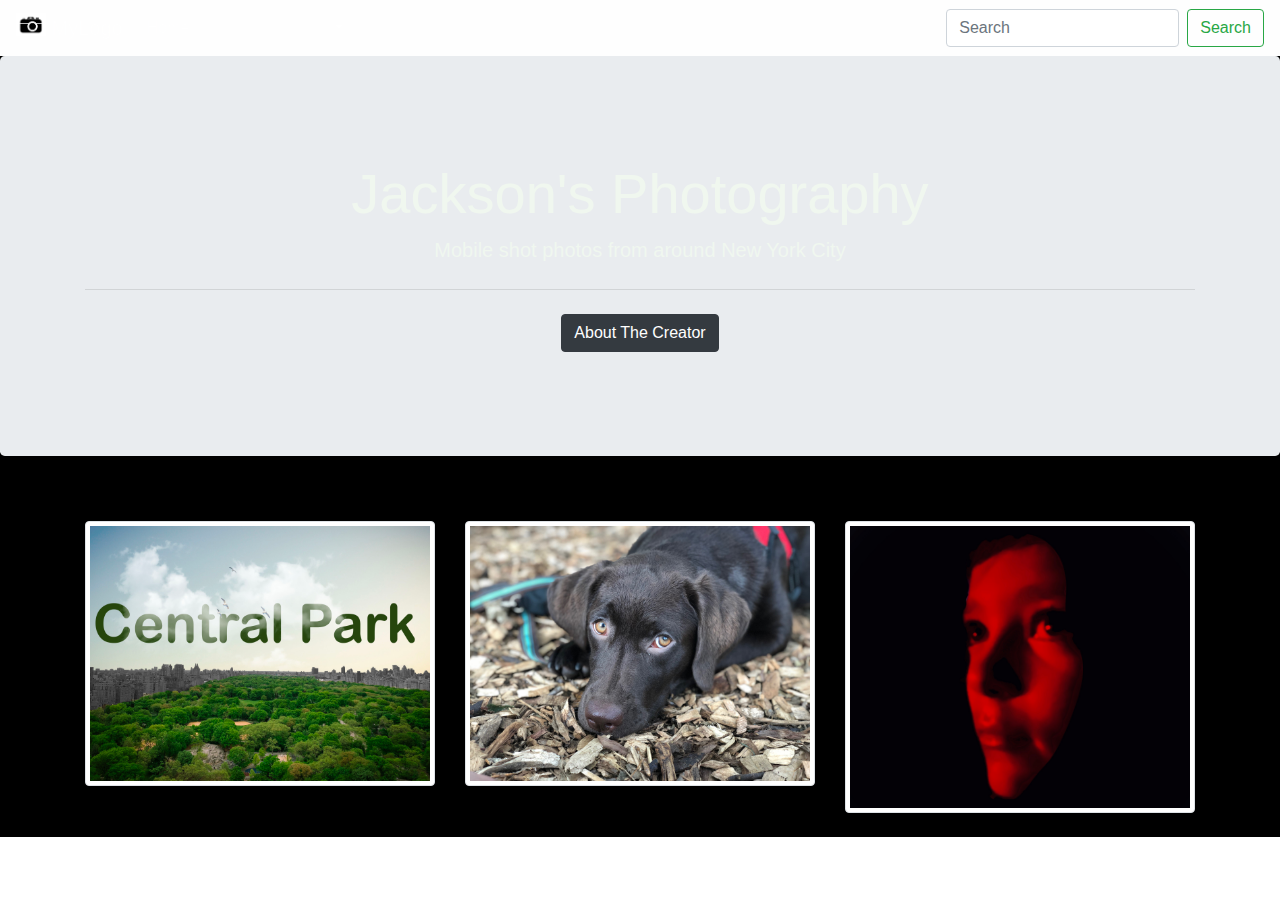
<file: index.html>
<!doctype html>
<html lang="en">
  <head>
    <!-- Required meta tags -->
    <meta charset="utf-8">
    <meta name="viewport" content="width=device-width, initial-scale=1, shrink-to-fit=no">
    <!-- Bootstrap CSS -->
    <link rel="stylesheet" href="https://stackpath.bootstrapcdn.com/bootstrap/4.3.1/css/bootstrap.min.css" integrity="sha384-ggOyR0iXCbMQv3Xipma34MD+dH/1fQ784/j6cY/iJTQUOhcWr7x9JvoRxT2MZw1T" crossorigin="anonymous">
    <link rel = "stylesheet" type = "text/css" href = "styles.css" />
    <title>Home</title>
  </head>
  <body>
    <!--navar-->
    <nav class="navbar navbar-expand-lg navbar-dark sticky-top ">
      <a class="navbar-brand" href="#">
        <img src="[data-uri]" width="30" height="30" class="d-inline-block align-top" alt="">
        MyLogo
    </a>
      
      <button class="navbar-toggler" type="button" data-toggle="collapse" data-target="#navbarSupportedContent" aria-controls="navbarSupportedContent" aria-expanded="false" aria-label="Toggle navigation">
        <span class="navbar-toggler-icon"></span>
      </button>
    
      <div class="collapse navbar-collapse" id="navbarSupportedContent">
        <ul class="navbar-nav mr-auto">
          <li class="nav-item active">
            <a class="nav-link" href="./index.html  ">Home <span class="sr-only">(current)</span></a>
          </li>
          <li class="nav-item ">
            <a class="nav-link" href="./about.html">About <span class="sr-only">(current)</span></a>
          </li>
          <li class="nav-item dropdown">
            <a class="nav-link dropdown-toggle" href="#" id="navbarDropdown" role="button" data-toggle="dropdown" aria-haspopup="true" aria-expanded="false">
              Galleries
            </a>
            <div class="dropdown-menu" aria-labelledby="navbarDropdown">
              <a class="dropdown-item" href="#">Architecture </a>
              <a class="dropdown-item" href="#">Portraits</a>
              <a class="dropdown-item" href="#">NYC Series</a>
              <a class="dropdown-item" href="#">Photoshops</a>
            </div>
          </li>
         
        </ul>
        <form class="form-inline my-2 my-lg-0">
          <input class="form-control mr-sm-2" type="search" placeholder="Search" aria-label="Search">
          <button class="btn btn-outline-success my-2 my-sm-0" type="submit">Search</button>
        </form>
      </div>
    </nav>

    <div class="backg">
    <!--jumbotron-->
    <div class="jumbotron">
      <div class="container text-center">
        <h1 class="display-4">Jackson's Photography</h1>
        <p class="lead">Mobile shot photos from around New York City</p>
        <hr class="my-4">
        <a class="btn btn-dark btn-md" href="about.html" role="button">About The Creator</a>
      </div>
    </div>
    <!--Grid-->

    

     <!--grid-->
     <div class="container">
      <div class="row">
        <div class="col-sm">
            <a href="#" class="d-block mb-4 h-100">
                <img class="img-fluid img-thumbnail" src="/images/image3.jpeg"
                alt="Central Park " height = "600" width = "600">
              </a>
        </div>
        <div class="col-sm">
            <a href="#" class="d-block mb-4 h-100">
                <img class="img-fluid img-thumbnail" src="/images/image0.jpeg" 
                   alt="">
                </a>
          </div>
          <div class="col-sm">
              <a href="#" class="d-block mb-4 h-100">
                  <img class="img-fluid img-thumbnail" src="images/image1.2.jpeg" alt="" height = "6000" width = "400">
                </a>
                
            </div>
          </div>
      
      
  

    <!-- Optional JavaScript -->
    <!-- jQuery first, then Popper.js, then Bootstrap JS -->
    <script src="https://code.jquery.com/jquery-3.3.1.slim.min.js" integrity="sha384-q8i/X+965DzO0rT7abK41JStQIAqVgRVzpbzo5smXKp4YfRvH+8abtTE1Pi6jizo" crossorigin="anonymous"></script>
    <script src="https://cdnjs.cloudflare.com/ajax/libs/popper.js/1.14.7/umd/popper.min.js" integrity="sha384-UO2eT0CpHqdSJQ6hJty5KVphtPhzWj9WO1clHTMGa3JDZwrnQq4sF86dIHNDz0W1" crossorigin="anonymous"></script>
    <script src="https://stackpath.bootstrapcdn.com/bootstrap/4.3.1/js/bootstrap.min.js" integrity="sha384-JjSmVgyd0p3pXB1rRibZUAYoIIy6OrQ6VrjIEaFf/nJGzIxFDsf4x0xIM+B07jRM" crossorigin="anonymous"></script>
  </body>
</html>
</file>
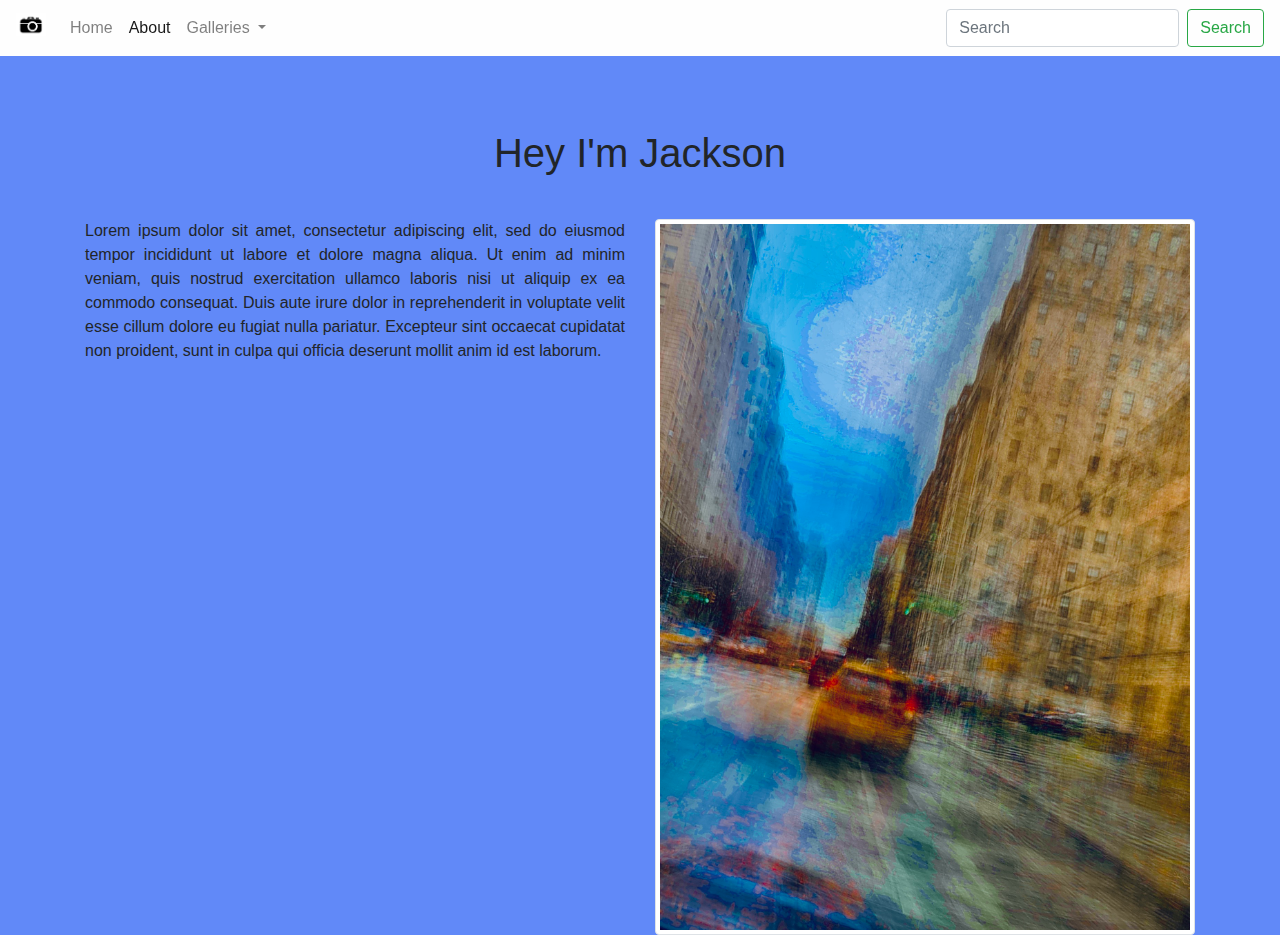
<file: about.html>
<!doctype html >
<html lang="en" id="htmlabout">
  <head>
    <!-- Required meta tags -->
    <meta charset="utf-8">
    <meta name="viewport" content="width=device-width, initial-scale=1, shrink-to-fit=no">
    <!-- Bootstrap CSS -->
    <link rel="stylesheet" href="https://stackpath.bootstrapcdn.com/bootstrap/4.3.1/css/bootstrap.min.css" integrity="sha384-ggOyR0iXCbMQv3Xipma34MD+dH/1fQ784/j6cY/iJTQUOhcWr7x9JvoRxT2MZw1T" crossorigin="anonymous">
    <link rel = "stylesheet" type = "text/css" href = "styles.css" />
    <title>About</title>
  </head>
  <body>
    <!--navar-->
    <nav class="navbar navbar-expand-lg navbar-light   sticky-top ">
      <a class="navbar-brand" href="#">
        <img src="[data-uri]" width="30" height="30" class="d-inline-block align-top" alt="">
        
    </a>
      
      <button class="navbar-toggler" type="button" data-toggle="collapse" data-target="#navbarSupportedContent" aria-controls="navbarSupportedContent" aria-expanded="false" aria-label="Toggle navigation">
        <span class="navbar-toggler-icon"></span>
      </button>
    
      <div class="collapse navbar-collapse" id="navbarSupportedContent">
        <ul class="navbar-nav mr-auto">
          <li class="nav-item ">
            <a class="nav-link" href="./index.html  ">Home <span class="sr-only">(current)</span></a>
          </li>
          <li class="nav-item active ">
            <a class="nav-link" href="./about.html">About <span class="sr-only">(current)</span></a>
          </li>
          <li class="nav-item dropdown">
            <a class="nav-link dropdown-toggle" href="#" id="navbarDropdown" role="button" data-toggle="dropdown" aria-haspopup="true" aria-expanded="false">
              Galleries
            </a>
            <div class="dropdown-menu" aria-labelledby="navbarDropdown">
              <a class="dropdown-item" href="architecture.html">Architecture </a>
              <a class="dropdown-item" href="portraits.html">Portraits</a>
              <a class="dropdown-item" href="nycseries.html">NYC Series</a>
              <a class="dropdown-item" href="photoshops.html">Photoshops</a>
            </div>
          </li>
         
        </ul>
        <form class="form-inline my-2 my-lg-0">
          <input class="form-control mr-sm-2" type="search" placeholder="Search" aria-label="Search">
          <button class="btn btn-outline-success my-2 my-sm-0" type="submit">Search</button>
        </form>
      </div>
    </nav>

    <div class="backgabout">
     <!--grid-->
     <div class="container">
      <div class="row">
        <div class="col-sm-2">
        </div>
        <div class="col-sm-8">
            
                <h1 class="about">Hey I'm Jackson</h1> 
                
          </div>
          <div class="col-sm-2">

            </div>
            </div>
            <div class="row">
              <div class="col-sm-6"><p style="text-align: justify;" id="aboutp">Lorem ipsum dolor sit amet, consectetur adipiscing elit, sed do eiusmod tempor incididunt ut labore et dolore magna aliqua. Ut enim ad minim veniam, quis nostrud exercitation ullamco laboris nisi ut aliquip ex ea commodo consequat. Duis aute irure dolor in reprehenderit in voluptate velit esse cillum dolore eu fugiat nulla pariatur. Excepteur sint occaecat cupidatat non proident, sunt in culpa qui officia deserunt mollit anim id est laborum.</p></div>
             
              <div class="col-sm-6"><img class="img-fluid img-thumbnail" id="lessh" src="/nycimages/image6.jpeg" 
                alt=""></div>
            
          </div>
          </div>
      
      
  

    <!-- Optional JavaScript -->
    <!-- jQuery first, then Popper.js, then Bootstrap JS -->
    <script src="https://code.jquery.com/jquery-3.3.1.slim.min.js" integrity="sha384-q8i/X+965DzO0rT7abK41JStQIAqVgRVzpbzo5smXKp4YfRvH+8abtTE1Pi6jizo" crossorigin="anonymous"></script>
    <script src="https://cdnjs.cloudflare.com/ajax/libs/popper.js/1.14.7/umd/popper.min.js" integrity="sha384-UO2eT0CpHqdSJQ6hJty5KVphtPhzWj9WO1clHTMGa3JDZwrnQq4sF86dIHNDz0W1" crossorigin="anonymous"></script>
    <script src="https://stackpath.bootstrapcdn.com/bootstrap/4.3.1/js/bootstrap.min.js" integrity="sha384-JjSmVgyd0p3pXB1rRibZUAYoIIy6OrQ6VrjIEaFf/nJGzIxFDsf4x0xIM+B07jRM" crossorigin="anonymous"></script>
  </body>
</html>
</file>
<file: styles.css>
h1{
    padding-top: 40px;
    font-family: Arial;
}
.navbar{
    background-color: #f7f7f710
}

.jumbotron{
        background-image: url(https://i.pinimg.com/originals/e2/d7/26/e2d7261cc9bdb9fe3ac5a32f5256e88d.jpg);
       height:400px; 
       background-position: bottom ;
       background-repeat: no-repeat;
       background-size: cover;
       position: relative;
       color: rgb(240, 247, 239);
    }

    .backg{
        background-color:black;
    
    }
    .backgabout{
        background-color: rgb(97, 137, 248);
    }
    .button
    {
        padding-left: 60000px;
    }

    img {
        display: block;
        max-width: 100%;
        height: auto;
      }

      h1.about{
          text-align: center;
      }
      .row{
          padding-top: 3%;
      }

#sameheight{
    height: 500px !important;
}

#widepic{
    width: 100% !important;
    height: auto !important;
}
</file>
